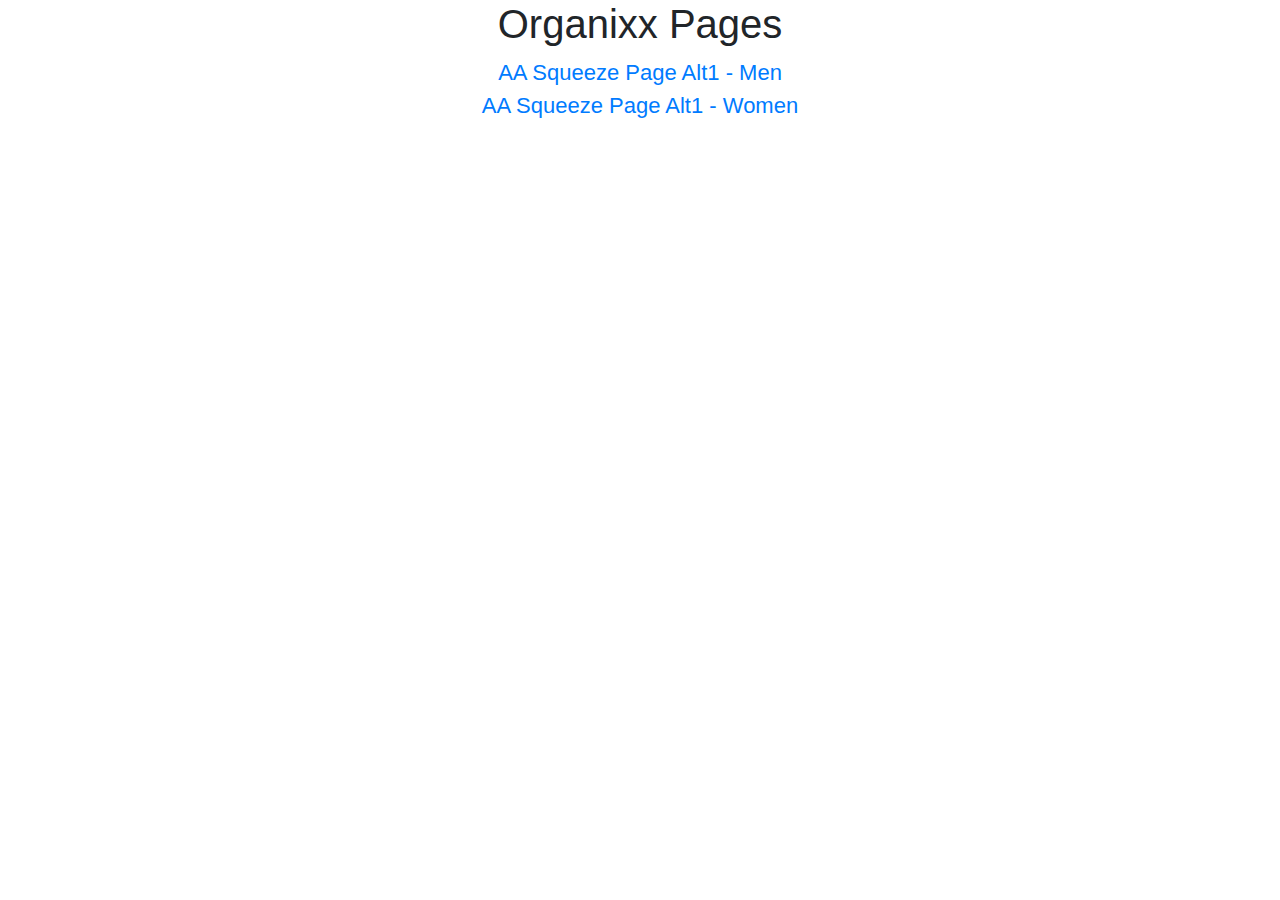
<file: index.html>
<!doctype html>
<html lang="en">
  <head>
    <title>Index</title>

    <!-- Bootstrap CSS -->
    <link rel="stylesheet" href="./css/bootstrap.min.css">
    <link rel="stylesheet" href="./css/custom.css">
  </head>
  <body>
    <div class="container text-center ox-checklist">
      <h1>Organixx Pages</h1>
      <ul>
        <li><a href="./aa-squeeze-page-alt1-men.html">AA Squeeze Page Alt1 - Men</a></li>
        <li><a href="./aa-squeeze-page-alt1-women.html">AA Squeeze Page Alt1 - Women</a></li>
      </ul>
    </div>
  </body>
</html>
</file>
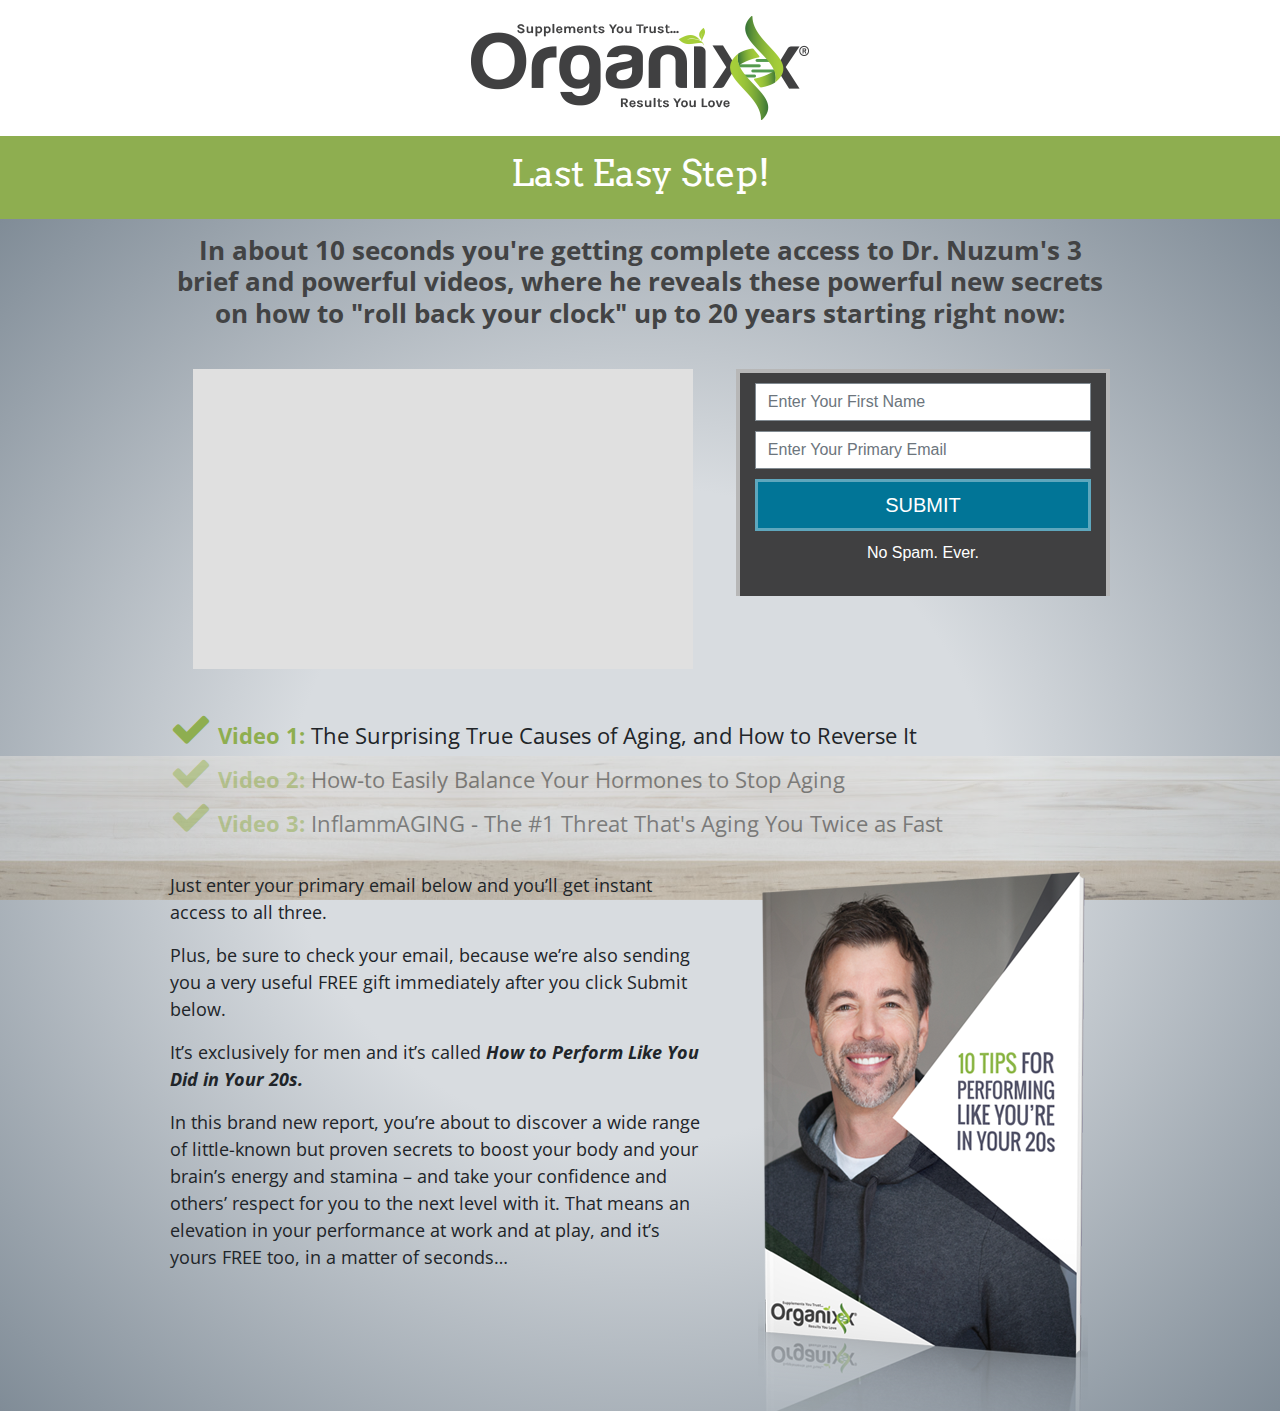
<file: aa-squeeze-page-alt1-men.html>
<!doctype html>
<html lang="en">
  <head>
    <!-- Required meta tags -->
    <meta charset="utf-8">
    <meta name="viewport" content="width=device-width, initial-scale=1, shrink-to-fit=no">

    <!-- Bootstrap CSS -->
    <link rel="stylesheet" href="./css/bootstrap.min.css">
    <link rel="stylesheet" href="./css/custom.css">

    <!-- Import fonts -->
    <link href="https://fonts.googleapis.com/css?family=Arvo" rel="stylesheet">
    <link href="https://fonts.googleapis.com/css?family=Open+Sans" rel="stylesheet">
    <link href="https://fonts.googleapis.com/css?family=Open+Sans+Condensed" rel="stylesheet">
    <link href="https://stackpath.bootstrapcdn.com/font-awesome/4.7.0/css/font-awesome.min.css" rel="stylesheet">

    <title>AA Squeeze Page</title>
  </head>
  <body>
    <div class="header-bar py-3 text-center">
      <img width="338" height="104" src="./assets/OX-Logo.png" />
    </div>
    <div class="headline-bar py-3 text-center" style="background-color:#8eae50">
      <div class="container">
        <h1 style="font-family:'Arvo', Sans-serif;font-size:36px;font-weight:300;color:#fff;">Last Easy Step!</h1>
      </div>
    </div>
    <div class="main-wrap">
      <div class="main-wrap-overlay"></div>
      <div class="subheader container py-3 text-center">
        <h2 style="color: #424344; font-family: 'Open Sans Condensed', Sans-serif; font-size: 26px; font-weight: 700;">In about 10 seconds you're getting complete access to Dr. Nuzum's 3 brief and powerful videos, where he reveals these powerful new secrets on how to "roll back your clock" up to 20 years starting right now:</h2>
      </div>
      <div class="container py-3">
        <div class="row">
          <div class="col-md-7 pr-md-1 text-center embed-wrap">
            <iframe width="500" height="300" src="https://www.youtube.com/embed/ScMzIvxBSi4" frameborder="0" allow="autoplay; encrypted-media" allowfullscreen></iframe>
          </div>
          <div class="col-md-5 text-center">
            <div class="form-wrap">
              <form>
                <input size="1" type="text" name="form_fields[name]" id="form-field-name" class="form-control" placeholder="Enter Your First Name" required="required" aria-required="true">
                <input size="1" type="email" name="form_fields[email]" id="form-field-email" class="form-control" placeholder="Enter Your Primary Email" required="required" aria-required="true">
                <button type="submit" class="btn btn-lg btn-primary btn-block men-blue">
                  <span>SUBMIT</span>
                </button>
              </form>
              <p class="form-guarantee">No Spam. Ever.</p>
            </div>
          </div>
        </div>
      </div>
      <div class="container py-3 ox-checklist">
        <ul>
          <li><i class="fa fa-check" aria-hidden="true"></i> <span style="color: #8eae50; font-weight: 700;">Video 1:</span> The Surprising True Causes of Aging, and How to Reverse It</li>
          <li><i class="fa fa-check" aria-hidden="true"></i> <span style="color: #8eae50; font-weight: 700;">Video 2:</span> How-to Easily Balance Your Hormones to Stop Aging</li>
          <li><i class="fa fa-check" aria-hidden="true"></i> <span style="color: #8eae50; font-weight: 700;">Video 3:</span> InflammAGING - The #1 Threat That's Aging You Twice as Fast</li>
        </ul>
      </div>
      <div class="container ox-description">
        <div class="row">
          <div class="col-md-7">
            <p>Just enter your primary email below and you’ll get instant access to all three.</p>
            <p>Plus, be sure to check your email, because we’re also sending you a very useful FREE gift immediately after you click Submit below.</p>
            <p>It’s exclusively for men and it’s called <b><i>How to Perform Like You Did in Your 20s.</i></b></p>
            <p>In this brand new report, you’re about to discover a wide range of little-known but proven secrets to boost your body and your brain’s energy and stamina – and take your confidence and others’ respect for you to the next level with it. That means an elevation in your performance at work and at play, and it’s yours FREE too, in a matter of seconds…</p>
          </div>
          <div class="col-md-5 text-center">
            <img src="./assets/Men-Book.png" />
          </div>
        </div>
      </div>
    </div>

    <!-- Optional JavaScript -->
    <!-- jQuery first, then Popper.js, then Bootstrap JS -->
    <script src="https://code.jquery.com/jquery-3.3.1.slim.min.js" integrity="sha384-q8i/X+965DzO0rT7abK41JStQIAqVgRVzpbzo5smXKp4YfRvH+8abtTE1Pi6jizo" crossorigin="anonymous"></script>
    <script src="https://cdnjs.cloudflare.com/ajax/libs/popper.js/1.14.3/umd/popper.min.js" integrity="sha384-ZMP7rVo3mIykV+2+9J3UJ46jBk0WLaUAdn689aCwoqbBJiSnjAK/l8WvCWPIPm49" crossorigin="anonymous"></script>
    <script src="./js/bootstrap.min.js"></script>
  </body>
</html>
</file>
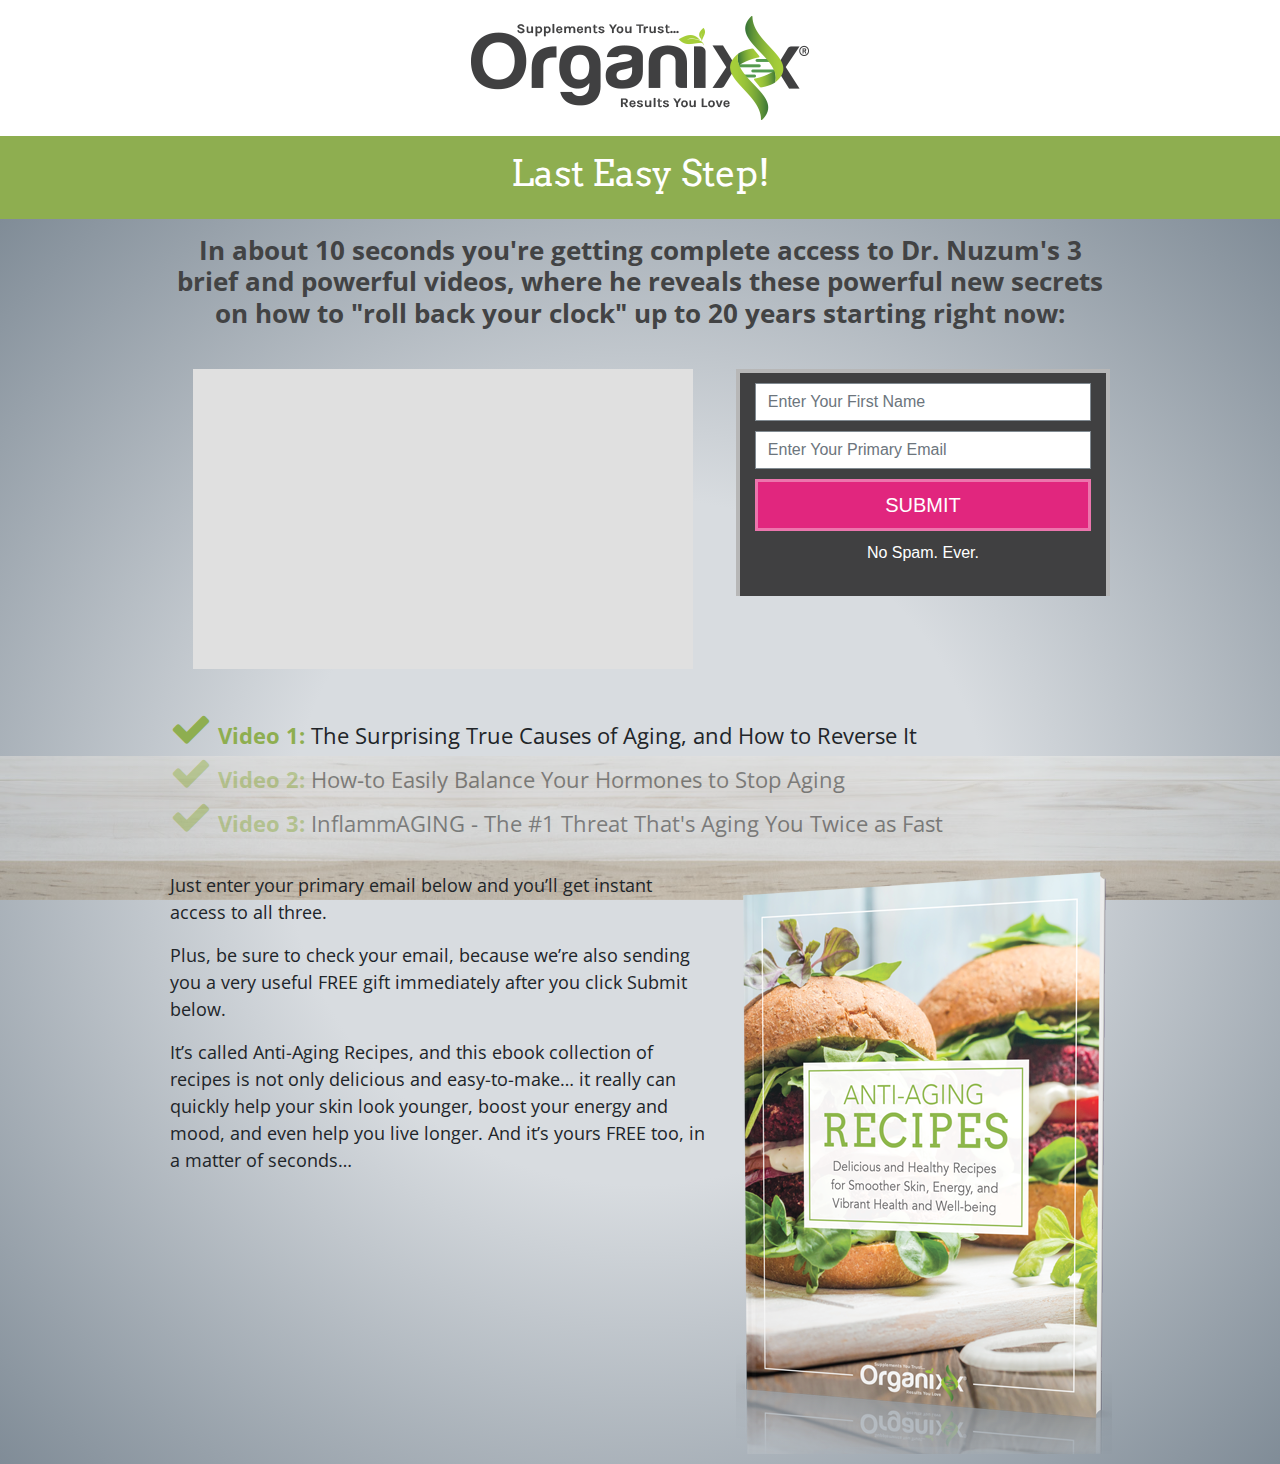
<file: aa-squeeze-page-alt1-women.html>
<!doctype html>
<html lang="en">
  <head>
    <!-- Required meta tags -->
    <meta charset="utf-8">
    <meta name="viewport" content="width=device-width, initial-scale=1, shrink-to-fit=no">

    <!-- Bootstrap CSS -->
    <link rel="stylesheet" href="./css/bootstrap.min.css">
    <link rel="stylesheet" href="./css/custom.css">

    <!-- Import fonts -->
    <link href="https://fonts.googleapis.com/css?family=Arvo" rel="stylesheet">
    <link href="https://fonts.googleapis.com/css?family=Open+Sans" rel="stylesheet">
    <link href="https://fonts.googleapis.com/css?family=Open+Sans+Condensed" rel="stylesheet">
    <link href="https://stackpath.bootstrapcdn.com/font-awesome/4.7.0/css/font-awesome.min.css" rel="stylesheet">

    <title>AA Squeeze Page</title>
  </head>
  <body>
    <div class="header-bar py-3 text-center">
      <img width="338" height="104" src="./assets/OX-Logo.png" />
    </div>
    <div class="headline-bar py-3 text-center" style="background-color:#8eae50">
      <div class="container">
        <h1 style="font-family:'Arvo', Sans-serif;font-size:36px;font-weight:300;color:#fff;">Last Easy Step!</h1>
      </div>
    </div>
    <div class="main-wrap">
      <div class="main-wrap-overlay"></div>
      <div class="subheader container py-3 text-center">
        <h2 style="color: #424344; font-family: 'Open Sans Condensed', Sans-serif; font-size: 26px; font-weight: 700;">In about 10 seconds you're getting complete access to Dr. Nuzum's 3 brief and powerful videos, where he reveals these powerful new secrets on how to "roll back your clock" up to 20 years starting right now:</h2>
      </div>
      <div class="container py-3">
        <div class="row">
          <div class="col-md-7 pr-md-1 text-center embed-wrap">
            <iframe width="500" height="300" src="https://www.youtube.com/embed/ScMzIvxBSi4" frameborder="0" allow="autoplay; encrypted-media" allowfullscreen></iframe>
          </div>
          <div class="col-md-5 text-center">
            <div class="form-wrap">
              <form>
                <input size="1" type="text" name="form_fields[name]" id="form-field-name" class="form-control" placeholder="Enter Your First Name" required="required" aria-required="true">
                <input size="1" type="email" name="form_fields[email]" id="form-field-email" class="form-control" placeholder="Enter Your Primary Email" required="required" aria-required="true">
                <button type="submit" class="btn btn-lg btn-primary btn-block women-pink">
                  <span>SUBMIT</span>
                </button>
              </form>
              <p class="form-guarantee">No Spam. Ever.</p>
            </div>
          </div>
        </div>
      </div>
      <div class="container py-3 ox-checklist">
        <ul>
          <li><i class="fa fa-check" aria-hidden="true"></i> <span style="color: #8eae50; font-weight: 700;">Video 1:</span> The Surprising True Causes of Aging, and How to Reverse It</li>
          <li><i class="fa fa-check" aria-hidden="true"></i> <span style="color: #8eae50; font-weight: 700;">Video 2:</span> How-to Easily Balance Your Hormones to Stop Aging</li>
          <li><i class="fa fa-check" aria-hidden="true"></i> <span style="color: #8eae50; font-weight: 700;">Video 3:</span> InflammAGING - The #1 Threat That's Aging You Twice as Fast</li>
        </ul>
      </div>
      <div class="container ox-description">
        <div class="row">
          <div class="col-md-7">
            <p>Just enter your primary email below and you’ll get instant access to all three.</p>
            <p>Plus, be sure to check your email, because we’re also sending you a very useful FREE gift immediately after you click Submit below.</p>
            <p>It’s called Anti-Aging Recipes, and this ebook collection of recipes is not only delicious and easy-to-make… it really can quickly help your skin look younger, boost your energy and mood, and even help you live longer. And it’s yours FREE too, in a matter of seconds…</p>
          </div>
          <div class="col-md-5 text-center">
            <img src="./assets/Women-Book.png" />
          </div>
        </div>
      </div>
    </div>

    <!-- Optional JavaScript -->
    <!-- jQuery first, then Popper.js, then Bootstrap JS -->
    <script src="https://code.jquery.com/jquery-3.3.1.slim.min.js" integrity="sha384-q8i/X+965DzO0rT7abK41JStQIAqVgRVzpbzo5smXKp4YfRvH+8abtTE1Pi6jizo" crossorigin="anonymous"></script>
    <script src="https://cdnjs.cloudflare.com/ajax/libs/popper.js/1.14.3/umd/popper.min.js" integrity="sha384-ZMP7rVo3mIykV+2+9J3UJ46jBk0WLaUAdn689aCwoqbBJiSnjAK/l8WvCWPIPm49" crossorigin="anonymous"></script>
    <script src="./js/bootstrap.min.js"></script>
  </body>
</html>
</file>
<file: css/custom.css>
/*!
 * Custom styling for Organixx pages
 */

/* Resetting container width */
 @media (min-width: 1200px) {
    .container{
        max-width: 970px;
    }
}

.main-wrap {
  background-color: transparent;
  background-image: radial-gradient(at center center, #d8dce0 39%, #808c97 100%);
  transition: background 0.3s, border 0.3s, border-radius 0.3s, box-shadow 0.3s;
}

.main-wrap-overlay {
  background-image: url("../assets/WoodenCounter.jpg");
  background-position: bottom center;
  background-repeat: no-repeat;
  background-size: contain;
  opacity: 0.5;
  transition: background 0.3s, border-radius 0.3s, opacity 0.3s;
  height: 100%;
  width: 100%;
  top: 0;
  left: 0;
  position: absolute;
}

.embed-wrap iframe {
  background-color: #e0e0e0;
  padding: 10px;
}

/* Attempted responsive embed for video */
/*
.embed-wrap {
  position: relative;
  padding-bottom: 56.25%;
  height: 0;
  overflow: hidden;
  max-width: 100%;
}

.embed-wrap iframe, .embed-wrap object, .embed-wrap embed {
  position: absolute;
  top: 0;
  left: 0;
  width: 100%;
  height: 100%;
}
*/

.form-wrap {
  margin: 0px 0px 0px 0px;
  padding: 10px 15px 15px 15px;
  background-color: #404041;
  border-style: solid;
  border-width: 4px 4px 0px 4px;
  border-color: #b7b7b7;
}

.form-wrap input {
  border-radius: 0px 0px 0px 0px;
  font-family: "Roboto", Sans-serif;
  font-weight: 400;
  color: #7a7a7a;
  border: 1px solid #818a91;
  margin-bottom: 10px;
}

.form-wrap button {
  font-size: 20px;
  border-style: solid;
  border-width: 3px 3px 3px 3px;
  border-radius: 0px 0px 0px 0px;
  margin-bottom: 10px;
}

.form-wrap button.men-blue {
  background-color: #017597;
  border-color: #5ea7bd;
}

.form-wrap button.women-pink {
  background-color: #e1267e;
  border-color: #ec75ad;
}

.form-guarantee {
  color: #fff;
}

.ox-checklist {
  font-family: 'Open Sans', Sans-serif;
  font-size: 22px;
}

.ox-checklist ul {
  list-style-type: none;
  -webkit-padding-start: 0;
}

.ox-checklist i {
  color: #8eae50;
  font-size: 42px;
}

.ox-description {
  font-family: 'Open Sans', Sans-serif;
  font-size: 18px;
}
</file>
